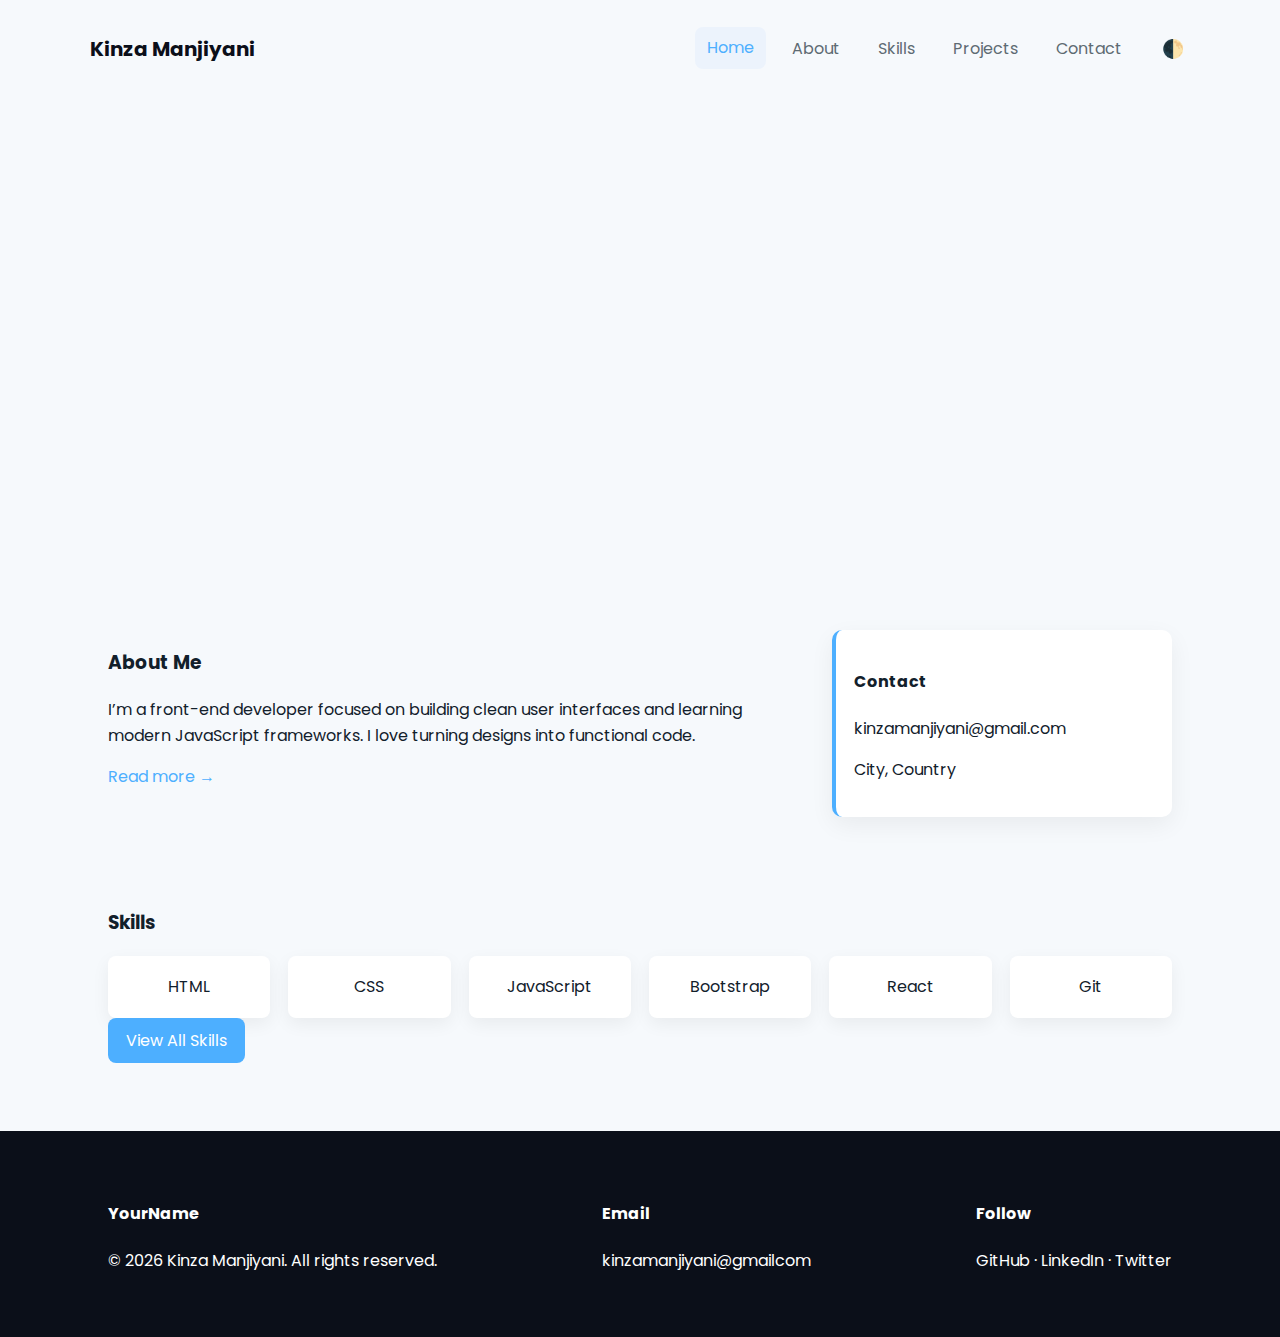
<file: index.html>
<!doctype html>
<html lang="en">
<head>
  <meta charset="utf-8" />
  <meta name="viewport" content="width=device-width,initial-scale=1" />
  <title>Your Name — Portfolio</title>
  <link rel="stylesheet" href="pstyle.css" />
</head>
<body>
  <header class="site-header">
    <nav class="navbar container">
      <a class="logo" href="index.html">Kinza Manjiyani</a>

      <button id="hamburger" class="hamburger" aria-label="Toggle menu">☰</button>

      <ul id="navLinks" class="nav-links">
        <li><a class="active" href="index.html">Home</a></li>
        <li><a href="about.html">About</a></li>
        <li><a href="skills.html">Skills</a></li>
        <li><a href="projects.html">Projects</a></li>
        <li><a href="contact.html">Contact</a></li>
      </ul>

      <button id="themeToggle" class="theme-toggle" aria-label="Toggle theme">🌓</button>
    </nav>
  </header>

  <main>
    <!-- HERO -->
    <section class="hero container fade-in">
      <div class="hero-content">
        <h1>Hi, I’m <span class="accent">Kinza</span></h1>
        <h2 class="sub">Front-End Developer</h2>
        <p class="lead">I build responsive, accessible, and interactive web experiences using modern HTML, CSS and JavaScript.</p>
        <div class="cta">
          <a class="btn" href="projects.html">See Projects</a>
          <a class="btn-outline" href="contact.html">Contact</a>
        </div>
      </div>

      <div class="hero-image">
        <img src="kinza.jpeg" alt="Photo of Your Name" />
      </div>
    </section>

    <!-- ABOUT PREVIEW -->
    <section class="container section about-preview">
      <div class="two-col">
        <div>
          <h3>About Me</h3>
          <p>I’m a front-end developer focused on building clean user interfaces and learning modern JavaScript frameworks. I love turning designs into functional code.</p>
          <a class="link" href="about.html">Read more →</a>
        </div>
        <aside class="card contact-card">
          <h4>Contact</h4>
          <p>kinzamanjiyani@gmail.com</p>
          <p>City, Country</p>
        </aside>
      </div>
    </section>

    <!-- SKILLS PREVIEW -->
    <section class="container section">
      <h3>Skills</h3>
      <div class="skills-grid">
        <div class="skill-card">HTML</div>
        <div class="skill-card">CSS</div>
        <div class="skill-card">JavaScript</div>
        <div class="skill-card">Bootstrap</div>
        <div class="skill-card">React</div>
        <div class="skill-card">Git</div>
      </div>
      <div class="center"><a class="btn" href="skills.html">View All Skills</a></div>
    </section>
  </main>

  <footer class="site-footer">
    <div class="container footer-grid">
      <div>
        <h4>YourName</h4>
        <p>© <span id="yearIndex"></span> Kinza Manjiyani. All rights reserved.</p>
      </div>
      <div>
        <h4>Email</h4>
        <p>kinzamanjiyani@gmailcom</p>
      </div>
      <div>
        <h4>Follow</h4>
        <p class="socials">GitHub · LinkedIn · Twitter</p>
      </div>
    </div>
  </footer>

  <button id="topBtn" class="top-btn" title="Go to top">⬆</button>

  <script src="pscript.js"></script>
</body>
</html>
</file>
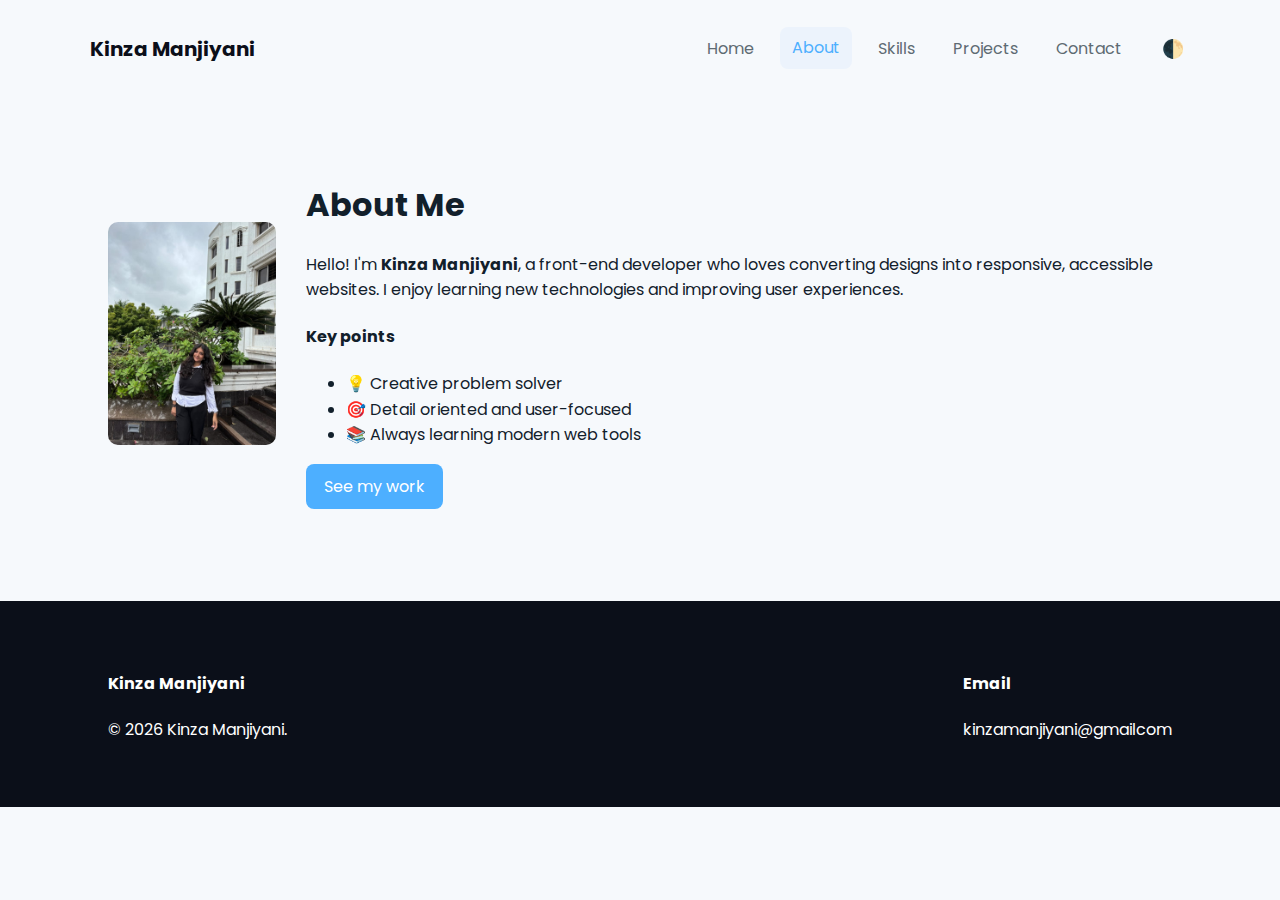
<file: about.html>
<!doctype html>
<html lang="en">
<head>
  <meta charset="utf-8" />
  <meta name="viewport" content="width=device-width,initial-scale=1" />
  <title>About — Your Name</title>
  <link rel="stylesheet" href="pstyle.css" />
</head>
<body>
  <header class="site-header">
    <nav class="navbar container">
      <a class="logo" href="index.html">Kinza Manjiyani</a>
      <button id="hamburgerAbout" class="hamburger" aria-label="Toggle menu">☰</button>
      <ul id="navLinksAbout" class="nav-links">
        <li><a href="index.html">Home</a></li>
        <li><a class="active" href="about.html">About</a></li>
        <li><a href="skills.html">Skills</a></li>
        <li><a href="projects.html">Projects</a></li>
        <li><a href="contact.html">Contact</a></li>
      </ul>
      <button id="themeToggleAbout" class="theme-toggle" aria-label="Toggle theme">🌓</button>
    </nav>
  </header>

  <main class="container">
    <section class="about-section">
      <div class="about-img">
        <img src="kinza.jpeg" alt="Profile image of Your Name" />
      </div>
      <div class="about-text">
        <h1>About Me</h1>
        <p>Hello! I'm <strong>Kinza Manjiyani</strong>, a front-end developer who loves converting designs into responsive, accessible websites. I enjoy learning new technologies and improving user experiences.</p>

        <h4>Key points</h4>
        <ul class="info-list">
          <li>💡 Creative problem solver</li>
          <li>🎯 Detail oriented and user-focused</li>
          <li>📚 Always learning modern web tools</li>
        </ul>

        <a class="btn" href="projects.html">See my work</a>
      </div>
    </section>
  </main>

  <footer class="site-footer">
    <div class="container footer-grid">
      <div>
        <h4>Kinza Manjiyani</h4>
        <p>© <span id="yearAbout"></span> Kinza Manjiyani.</p>
      </div>
      <div>
        <h4>Email</h4>
        <p>kinzamanjiyani@gmailcom</p>
      </div>
    </div>
  </footer>

  <script src="pscript.js"></script>
</body>
</html>
</file>
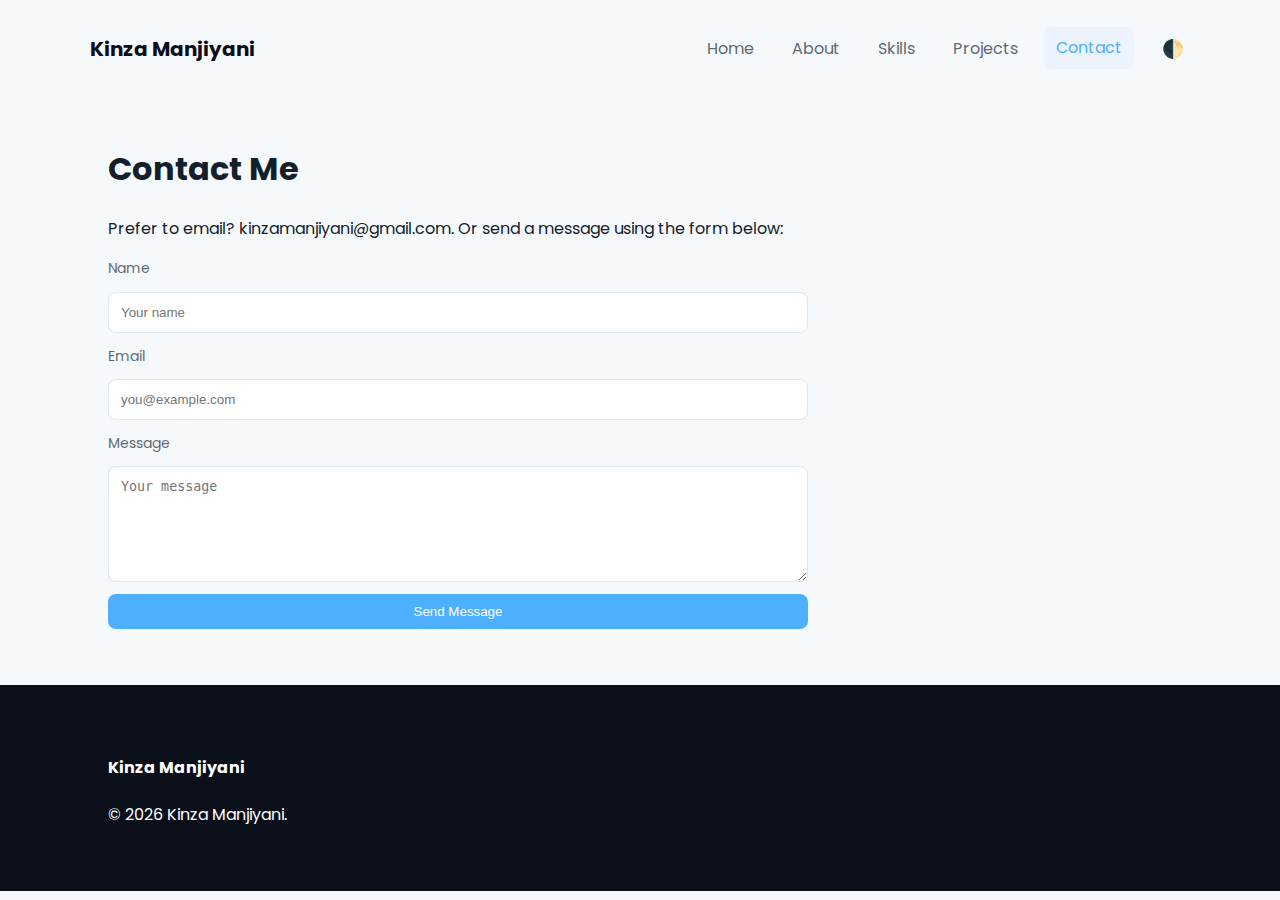
<file: contact.html>
<!doctype html>
<html lang="en">
<head>
  <meta charset="utf-8">
  <meta name="viewport" content="width=device-width,initial-scale=1">
  <title>Contact — Kinza Manjiyani</title>
  <link rel="stylesheet" href="pstyle.css">
</head>
<body>
  <header class="site-header">
    <nav class="navbar container">
      <a class="logo" href="index.html">Kinza Manjiyani</a>
      <button id="hamburgerContact" class="hamburger" aria-label="Toggle menu">☰</button>
      <ul id="navLinksContact" class="nav-links">
        <li><a href="index.html">Home</a></li>
        <li><a href="about.html">About</a></li>
        <li><a href="skills.html">Skills</a></li>
        <li><a href="projects.html">Projects</a></li>
        <li><a class="active" href="contact.html">Contact</a></li>
      </ul>
      <button id="themeToggleContact" class="theme-toggle" aria-label="Toggle theme">🌓</button>
    </nav>
  </header>

  <main class="container">
    <section>
      <h1>Contact Me</h1>
      <p>Prefer to email? kinzamanjiyani@gmail.com. Or send a message using the form below:</p>

      <form id="contactForm" class="contact-form" onsubmit="return handleSubmit(event)">
        <label for="name">Name</label>
        <input id="name" name="name" type="text" placeholder="Your name" required />

        <label for="email">Email</label>
        <input id="email" name="email" type="email" placeholder="you@example.com" required />

        <label for="message">Message</label>
        <textarea id="message" name="message" placeholder="Your message" rows="6" required></textarea>

        <button type="submit" class="btn">Send Message</button>
      </form>
    </section>
  </main>

  <footer class="site-footer">
    <div class="container footer-grid">
      <div>
        <h4>Kinza Manjiyani</h4>
        <p>© <span id="yearContact"></span> Kinza Manjiyani.</p>
      </div>
    </div>
  </footer>

  <script src="pscript.js"></script>
</body>
</html>
</file>
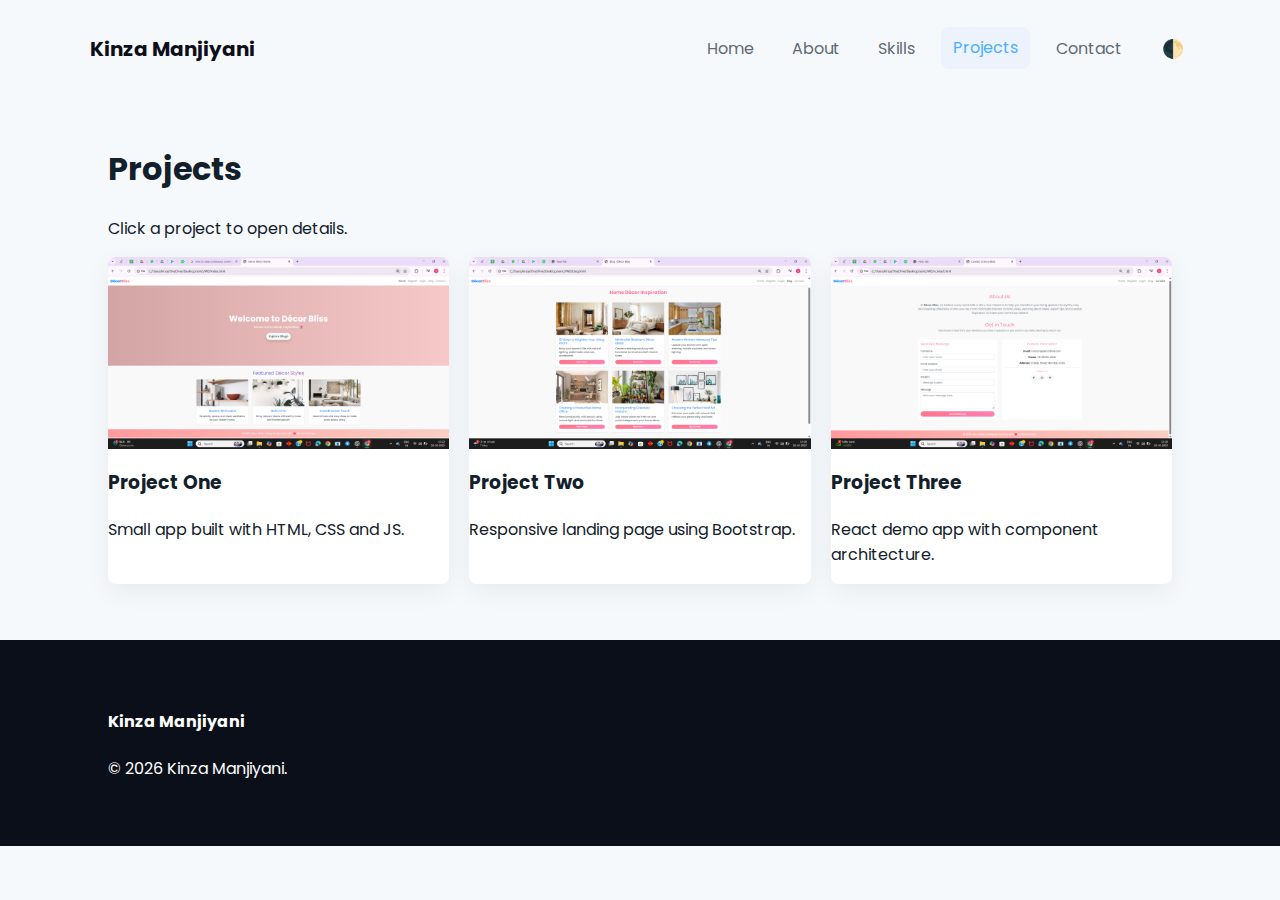
<file: projects.html>
<!doctype html>
<html lang="en">
<head>
  <meta charset="utf-8" />
  <meta name="viewport" content="width=device-width,initial-scale=1" />
  <title>Projects — Your Name</title>
  <link rel="stylesheet" href="pstyle.css" />
</head>
<body>
  <header class="site-header">
    <nav class="navbar container">
      <a class="logo" href="index.html">Kinza Manjiyani</a>
      <button id="hamburgerProjects" class="hamburger" aria-label="Toggle menu">☰</button>
      <ul id="navLinksProjects" class="nav-links">
        <li><a href="index.html">Home</a></li>
        <li><a href="about.html">About</a></li>
        <li><a href="skills.html">Skills</a></li>
        <li><a class="active" href="projects.html">Projects</a></li>
        <li><a href="contact.html">Contact</a></li>
      </ul>
      <button id="themeToggleProjects" class="theme-toggle" aria-label="Toggle theme">🌓</button>
    </nav>
  </header>

  <main class="container">
    <section>
      <h1>Projects</h1>
      <p>Click a project to open details.</p>

      <div class="projects-grid">
        <article class="project-card" onclick="openModal(1)">
          <img src="indexpage.png" alt="Project one screenshot">
          <h3>Project One</h3>
          <p>Small app built with HTML, CSS and JS.</p>
        </article>

        <article class="project-card" onclick="openModal(2)">
          <img src="p2.png" alt="Project two screenshot">
          <h3>Project Two</h3>
          <p>Responsive landing page using Bootstrap.</p>
        </article>

        <article class="project-card" onclick="openModal(3)">
          <img src="p3.png" alt="Project three screenshot">
          <h3>Project Three</h3>
          <p>React demo app with component architecture.</p>
        </article>
      </div>
    </section>
  </main>

  <!-- Modal -->
  <div id="modal" class="modal" aria-hidden="true">
    <div class="modal-content">
      <button class="modal-close" onclick="closeModal()">×</button>
      <div id="modalBody"></div>
    </div>
  </div>

  <footer class="site-footer">
    <div class="container footer-grid">
      <div>
        <h4>Kinza Manjiyani</h4>
        <p>© <span id="yearProjects"></span> Kinza Manjiyani.</p>
      </div>
    </div>
  </footer>

  <script src="pscript.js"></script>
</body>
</html>
</file>
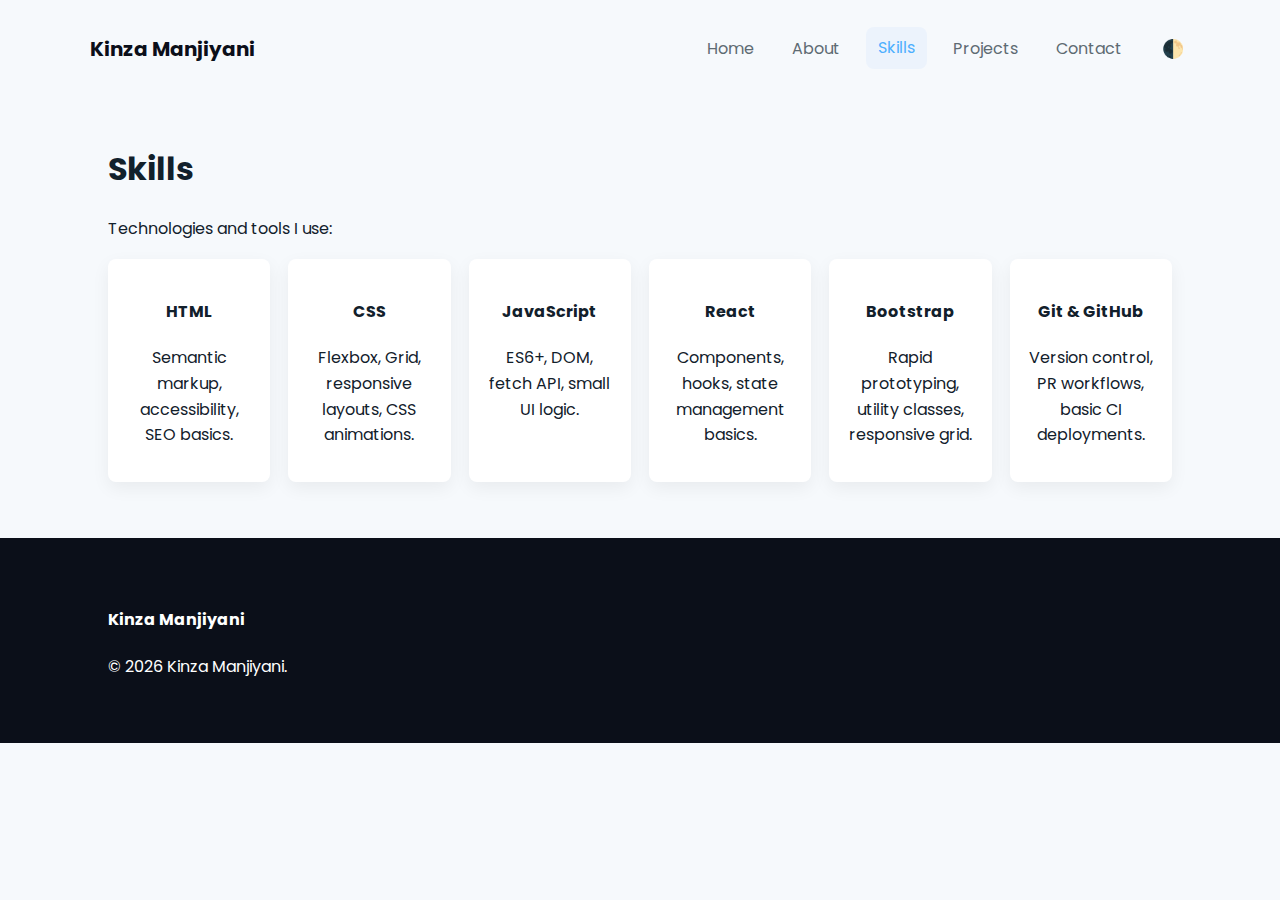
<file: skills.html>
<!doctype html>
<html lang="en">
<head>
  <meta charset="utf-8" />
  <meta name="viewport" content="width=device-width,initial-scale=1" />
  <title>Skills — Your Name</title>
  <link rel="stylesheet" href="pstyle.css" />
</head>
<body>
  <header class="site-header">
    <nav class="navbar container">
      <a class="logo" href="index.html">Kinza Manjiyani</a>
      <button id="hamburgerSkills" class="hamburger" aria-label="Toggle menu">☰</button>
      <ul id="navLinksSkills" class="nav-links">
        <li><a href="index.html">Home</a></li>
        <li><a href="about.html">About</a></li>
        <li><a class="active" href="skills.html">Skills</a></li>
        <li><a href="projects.html">Projects</a></li>
        <li><a href="contact.html">Contact</a></li>
      </ul>
      <button id="themeToggleSkills" class="theme-toggle" aria-label="Toggle theme">🌓</button>
    </nav>
  </header>

  <main class="container">
    <section>
      <h1>Skills</h1>
      <p>Technologies and tools I use:</p>

      <div class="skills-grid detailed">
        <div class="skill-card">
          <h4>HTML</h4>
          <p>Semantic markup, accessibility, SEO basics.</p>
        </div>

        <div class="skill-card">
          <h4>CSS</h4>
          <p>Flexbox, Grid, responsive layouts, CSS animations.</p>
        </div>

        <div class="skill-card">
          <h4>JavaScript</h4>
          <p>ES6+, DOM, fetch API, small UI logic.</p>
        </div>

        <div class="skill-card">
          <h4>React</h4>
          <p>Components, hooks, state management basics.</p>
        </div>

        <div class="skill-card">
          <h4>Bootstrap</h4>
          <p>Rapid prototyping, utility classes, responsive grid.</p>
        </div>

        <div class="skill-card">
          <h4>Git & GitHub</h4>
          <p>Version control, PR workflows, basic CI deployments.</p>
        </div>
      </div>
    </section>
  </main>

  <footer class="site-footer">
    <div class="container footer-grid">
      <div>
        <h4>Kinza Manjiyani</h4>
        <p>© <span id="yearSkills"></span> Kinza Manjiyani.</p>
      </div>
    </div>
  </footer>

  <script src="pscript.js"></script>
</body>
</html>
</file>
<file: pstyle.css>
/* ===== Google font ===== */
@import url('https://fonts.googleapis.com/css2?family=Poppins:wght@300;400;600&display=swap');

:root{
  --bg: #f6f9fc;
  --card: #fff;
  --text: #12202b;
  --accent: #4dafff;
  --muted: #5e6b73;
  --nav: #0b0f19;
}

/* Global */
*{box-sizing:border-box}
html,body{height:100%}
body{font-family:'Poppins',sans-serif;margin:0;background:var(--bg);color:var(--text);line-height:1.6}
.container{max-width:1100px;margin:0 auto;padding:24px}

/* Header & Nav */
.site-header{background:transparent}
.navbar{display:flex;align-items:center;gap:16px;padding:12px 0}
.logo{font-weight:700;color:var(--nav);text-decoration:none;font-size:20px}
.hamburger{display:none;background:transparent;border:none;font-size:20px;cursor:pointer}
.nav-links{list-style:none;display:flex;gap:18px;margin-left:auto;align-items:center}
.nav-links li a{color:var(--muted);text-decoration:none;padding:8px;border-radius:8px;transition:all .15s}
.nav-links li a:hover,.nav-links li a.active{color:var(--accent)}
.theme-toggle{background:transparent;border:none;font-size:18px;cursor:pointer;margin-left:10px}

/* Hero */
.hero{display:flex;align-items:center;justify-content:space-between;padding:48px 0}
.hero-content{max-width:600px}
.hero h1{font-size:42px;margin:0}
.sub{color:var(--muted);margin:8px 0}
.lead{color:var(--muted);margin-bottom:16px}
.accent{color:var(--accent)}
.hero-image img{width:300px;height:300px;object-fit:cover;border-radius:12px;box-shadow:0 12px 40px rgba(0,0,0,.12)}

/* Buttons */
.btn{background:var(--accent);color:#fff;padding:10px 18px;border-radius:8px;text-decoration:none;border:none;cursor:pointer;display:inline-block}
.btn-outline{border:1px solid var(--accent);color:var(--accent);padding:10px 18px;border-radius:8px;text-decoration:none;margin-left:12px}
.link{text-decoration:none;color:var(--accent)}

/* Layout */
.section{padding:36px 0}
.two-col{display:grid;grid-template-columns:1fr 340px;gap:24px;align-items:start}
.card{background:var(--card);padding:18px;border-radius:10px;box-shadow:0 8px 24px rgba(0,0,0,.06)}
.contact-card{border-left:4px solid var(--accent)}

/* Skills & Projects */
.skills-grid{display:grid;grid-template-columns:repeat(auto-fit,minmax(160px,1fr));gap:18px;margin-top:18px}
.skill-card{background:var(--card);padding:18px;border-radius:8px;text-align:center;box-shadow:0 6px 18px rgba(0,0,0,.06)}
.projects-grid{display:grid;grid-template-columns:repeat(auto-fit,minmax(240px,1fr));gap:20px}
.project-card{background:var(--card);border-radius:8px;overflow:hidden;cursor:pointer;box-shadow:0 8px 24px rgba(0,0,0,.06);transition:transform .25s}
.project-card img{width:100%;height:160px;object-fit:cover}
.project-card:hover{transform:translateY(-8px)}

/* About */
.about-section{display:flex;gap:30px;align-items:center;padding:36px 0}
.about-img img{width:280px;border-radius:10px}

/* Contact form */
.contact-form{display:grid;gap:12px;max-width:700px}
.contact-form input,.contact-form textarea{padding:12px;border-radius:8px;border:1px solid #dbe6ee;outline:none}
.contact-form label{font-size:14px;color:var(--muted)}

/* Modal */
.modal{position:fixed;inset:0;display:none;align-items:center;justify-content:center;background:rgba(0,0,0,0.5);z-index:40}
.modal-content{background:var(--card);padding:20px;border-radius:10px;max-width:720px;width:90%;position:relative}
.modal-close{position:absolute;top:8px;right:8px;background:transparent;border:none;font-size:24px;cursor:pointer}

/* Footer */
.site-footer{background:var(--nav);color:white;padding:24px 0;margin-top:32px}
.footer-grid{display:flex;justify-content:space-between;gap:12px;align-items:center}

/* Top button */
.top-btn{position:fixed;right:20px;bottom:20px;padding:10px;border-radius:8px;border:none;display:none;cursor:pointer;z-index:50}

/* Animation */
.fade-in{opacity:0;transform:translateY(12px);animation:fadeIn .9s forwards}
@keyframes fadeIn{to{opacity:1;transform:none}}

/* Dark mode */
body.dark{background:#0b0f19;color:#e6eef6}
body.dark .card, body.dark .skill-card, body.dark .modal-content{background:#0f1722}
body.dark .nav-links li a{color:#9fb0c0}
body.dark .logo{color:#e6eef6}

/* Responsive */
@media(max-width:900px){
  .two-col{grid-template-columns:1fr}
  .hero{flex-direction:column;text-align:center}
  .hero-image img{width:220px;height:220px}
}
@media(max-width:700px){
  .nav-links{display:none;position:absolute;top:64px;right:20px;background:var(--card);padding:12px;border-radius:8px;flex-direction:column;box-shadow:0 6px 18px rgba(0,0,0,0.12)}
  .hamburger{display:block}
  .nav-links.show{display:flex}
}

/* ===== Mobile fixes (paste at end of style.css) ===== */

/* Make all images responsive */
img, .hero-image img, .project-card img, .about-img img {
  max-width: 100%;
  height: auto;
  display: block;
}

/* Ensure container padding on small screens */
.container {
  padding-left: 18px;
  padding-right: 18px;
}

/* Mobile breakpoints */
@media (max-width: 900px) {
  /* Stack hero vertically on smaller screens */
  .hero {
    flex-direction: column;
    align-items: center;
    text-align: center;
    gap: 20px;
    padding: 36px 0;
  }
  .hero-image img { width: 220px; height: 220px; }

  /* Two column layouts -> single column */
  .two-col, .about-section, .two-column {
    grid-template-columns: 1fr !important;
  }
}

/* Mobile specific styling: 768px and below */
@media (max-width: 768px) {
  /* Make hero text slightly smaller on phones */
  .hero h1 { font-size: 28px; line-height: 1.15; }
  .hero .sub { font-size: 16px; }
  .lead { font-size: 15px; }

  /* Projects grid smaller cards */
  .projects-grid { grid-template-columns: repeat(auto-fit, minmax(160px, 1fr)); gap: 14px; }

  /* Make nav links hidden by default and controlled by hamburger */
  .nav-links { display: none; position: absolute; top: 64px; right: 12px; left: 12px; background: var(--card); padding: 12px; border-radius: 8px; flex-direction: column; box-shadow: 0 8px 30px rgba(0,0,0,0.12); }
  .nav-links.show { display: flex; }

  /* Show hamburger */
  .hamburger { display: block; }

  /* Make footer stack nicely */
  .footer-grid { flex-direction: column; gap: 10px; text-align: center; }
}

/* Extra small phones */
@media (max-width: 420px) {
  .hero-image img { width: 180px; height: 180px; }
  .hero h1 { font-size: 22px; }
  .btn, .btn-outline { padding: 10px 12px; font-size: 14px; }
}

/* ===== Navbar fixes (paste near the end of style.css) ===== */

/* Make navbar items align nicely and wrap when needed */
.navbar {
  display: flex;
  align-items: center;
  gap: 12px;
  padding: 12px 0;
  position: relative;
  z-index: 60; /* ensure above mobile menu */
}

/* Desktop nav links */
.nav-links {
  display: flex;
  gap: 14px;
  margin-left: auto;
  align-items: center;
}

/* Make nav links look tappable */
.nav-links li a {
  padding: 8px 12px;
  border-radius: 8px;
  display: inline-block;
  transition: background .15s, color .15s, transform .08s;
  -webkit-tap-highlight-color: transparent;
}

/* Active / hover */
.nav-links li a.active,
.nav-links li a:hover {
  color: var(--accent);
  background: rgba(77,160,255,0.06);
  transform: translateY(-1px);
}

/* Hamburger button */
.hamburger {
  display: none; /* shown only on small screens */
  background: transparent;
  border: none;
  font-size: 22px;
  cursor: pointer;
  margin-left: 8px;
}

/* Mobile menu visuals */
@media (max-width: 768px) {
  .nav-links {
    display: none;               /* hidden by default on mobile */
    position: absolute;
    top: 64px;                   /* drop-down below nav */
    right: 12px;
    left: 12px;
    gap: 6px;
    flex-direction: column;
    padding: 12px;
    border-radius: 10px;
    box-shadow: 0 12px 36px rgba(3,10,30,0.18);
    background: var(--card);
    max-height: calc(100vh - 120px);
    overflow-y: auto;
  }

  .nav-links.show {
    display: flex;
  }

  /* make nav list items full width so they are finger-friendly */
  .nav-links li {
    width: 100%;
  }
  .nav-links li a {
    width: 100%;
    padding: 12px 14px;
  }

  /* show hamburger */
  .hamburger { display: block; }

  /* ensure logo doesn't wrap weirdly */
  .logo { z-index: 70; }
}

/* small polish: ensure nav doesn't overlap content when open */
body.menu-open {
  overflow-x: hidden; /* avoid horizontal scroll when menu open */
}
.skills-cta { margin-top: 16px; display:flex; justify-content:flex-start; }
</file>
